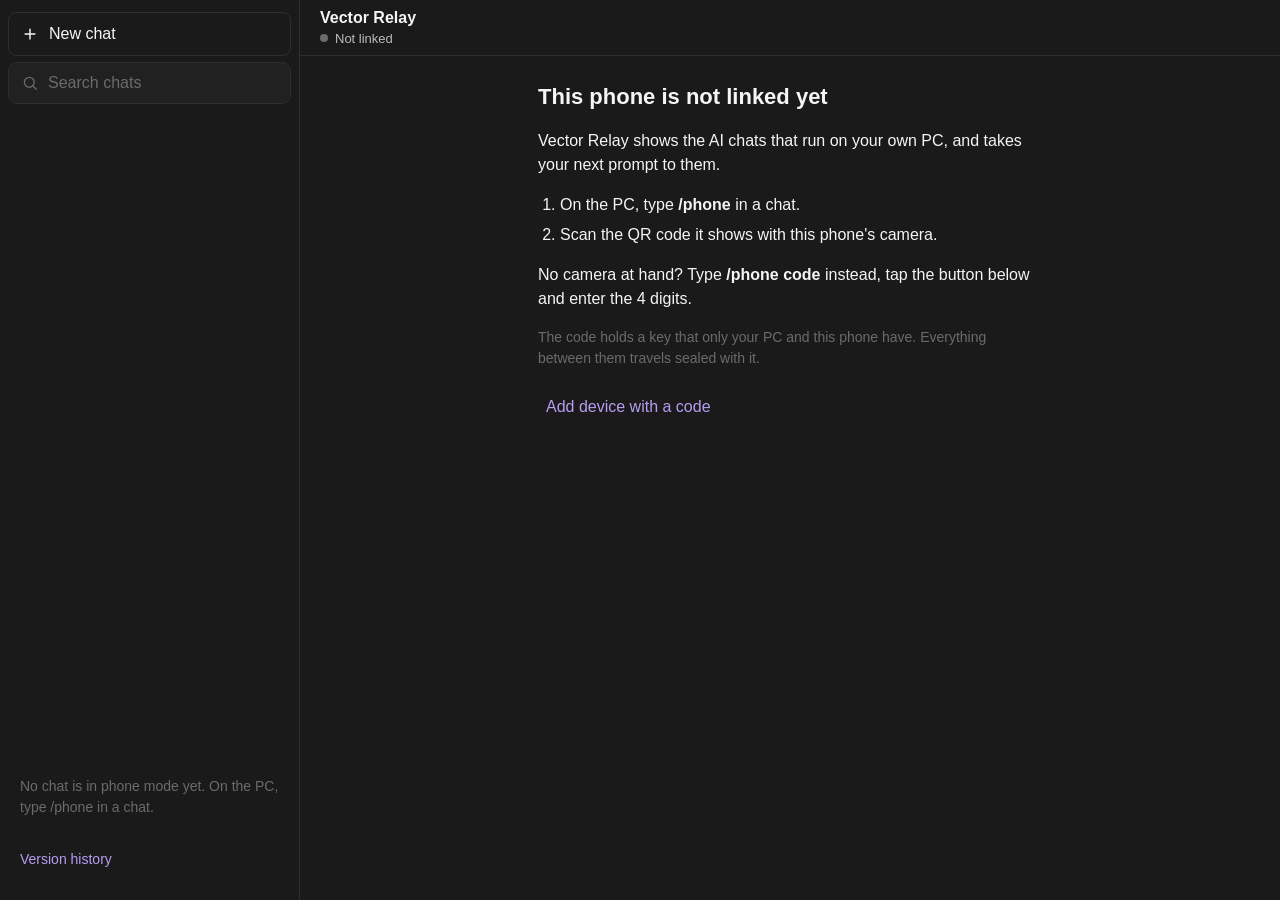
<file: docs/index.html>
<!doctype html>
<html lang="en">
<head>
<meta charset="utf-8">
<meta name="viewport" content="width=device-width, initial-scale=1, viewport-fit=cover">
<title>Vector Relay</title>
<meta name="description" content="See and steer the AI chats on your own PC from your phone. Everything is sealed with a key only your PC and your phone have.">
<meta name="robots" content="noindex">
<meta name="referrer" content="no-referrer">
<meta name="theme-color" content="#1a1a1a">
<meta name="color-scheme" content="dark">
<!-- No manifest, on purpose: without one an iPhone keeps this page's whole address, the key after
     the # included, as what the Home Screen icon opens. An icon has its own storage, so the
     address is the only way the key gets there. -->
<meta name="apple-mobile-web-app-capable" content="yes">
<meta name="mobile-web-app-capable" content="yes">
<meta name="apple-mobile-web-app-status-bar-style" content="black-translucent">
<meta name="apple-mobile-web-app-title" content="Vector Relay">
<link rel="apple-touch-icon" href="icon-180.png">
<link rel="icon" href="icon.svg" type="image/svg+xml">
<link rel="stylesheet" href="styles.css?v=1.6.0">
</head>
<body>
<aside id="side" class="side" aria-label="Chats">
  <div class="device-controls" id="deviceControls" hidden>
    <label for="devicePicker">Device</label>
    <select id="devicePicker" aria-label="Device to control"></select>
    <div class="device-actions">
      <button type="button" id="addDevice">+ Add device</button>
      <button type="button" id="renameDevice">Rename</button>
    </div>
  </div>
  <button type="button" id="newChat" class="board-link new-chat">
    <svg viewBox="0 0 24 24" width="18" height="18" aria-hidden="true"><path d="M12 5.5v13M5.5 12h13" fill="none" stroke="currentColor" stroke-width="1.9" stroke-linecap="round"/></svg>
    <span class="name">New chat</span>
  </button>
  <button type="button" id="showBoard" class="board-link" aria-pressed="false" hidden>
    <svg viewBox="0 0 24 24" width="18" height="18" aria-hidden="true"><path d="M4.5 6.5h15M4.5 12h15M4.5 17.5h15" fill="none" stroke="currentColor" stroke-width="1.8" stroke-linecap="round"/></svg>
    <span class="name">All chats</span><span id="boardCount" class="when"></span>
  </button>
  <label class="search">
    <svg viewBox="0 0 24 24" width="18" height="18" aria-hidden="true"><circle cx="11" cy="11" r="6.5" fill="none" stroke="currentColor" stroke-width="1.8"/><path d="M16 16l4.5 4.5" fill="none" stroke="currentColor" stroke-width="1.8" stroke-linecap="round"/></svg>
    <span class="hidden">Search chats</span>
    <input id="find" type="search" placeholder="Search chats" autocomplete="off" autocapitalize="off" spellcheck="false">
  </label>
  <nav id="chats" class="chats" aria-label="Chats in phone mode"></nav>
  <p id="noChats" class="side-empty">No chat is in phone mode yet. On the PC, type /phone in a chat.</p>
  <button type="button" id="showVersions" class="versions-link">Version history</button>
</aside>
<div id="shade" class="shade" hidden></div>
<dialog id="deviceDialog" aria-labelledby="deviceDialogTitle">
  <form id="deviceForm" autocomplete="off">
    <h2 id="deviceDialogTitle">Add device</h2>
    <label for="deviceName">Device name</label>
    <input id="deviceName" required maxlength="40" placeholder="e.g. ASUS laptop">
    <div id="pairFields">
      <div id="codeFields">
        <label for="deviceCode">4-digit code from that computer</label>
        <input id="deviceCode" class="code" inputmode="numeric" pattern="[0-9]*" maxlength="4" autocomplete="off" placeholder="0000">
        <p>On that computer, type <strong>/phone code</strong> in a chat. It shows 4 digits that work for 5 minutes.</p>
        <button type="button" id="useLink" class="other-way">Use a pairing link instead</button>
      </div>
      <div id="linkFields" hidden>
        <label for="deviceLink">Private pairing link</label>
        <input id="deviceLink" type="password" autocomplete="off" autocapitalize="none" spellcheck="false" placeholder="Paste pairing link">
        <p>Point your iPhone Camera at the other computer’s Vector Relay QR and copy its link. Paste it here, not in a chat.</p>
        <button type="button" id="useCode" class="other-way">Use a 4-digit code instead</button>
      </div>
    </div>
    <p id="deviceError" role="alert" hidden></p>
    <div class="device-actions"><button type="button" id="cancelDevice">Cancel</button><button type="submit" id="saveDevice">Add and switch</button></div>
  </form>
</dialog>
<dialog id="versionsDialog" aria-labelledby="versionsTitle">
  <h2 id="versionsTitle">Version history</h2>
  <div id="versionsList"></div>
  <div class="device-actions"><span></span><button type="button" id="closeVersions">Close</button></div>
</dialog>

<div class="main">
  <header class="bar">
    <button id="menu" class="menu" type="button" aria-label="Chats" aria-controls="side" aria-expanded="false">
      <svg viewBox="0 0 24 24" width="22" height="22" aria-hidden="true"><rect x="3.5" y="4.5" width="17" height="15" rx="3" fill="none" stroke="currentColor" stroke-width="1.7"/><path d="M9.5 4.5v15" fill="none" stroke="currentColor" stroke-width="1.7"/></svg>
      <span id="menuNew" class="new" hidden></span>
    </button>
    <div class="titles">
      <h1 id="title" class="brand">Vector Relay</h1>
      <p class="status" role="status"><span id="dot" class="dot"></span><span id="status">Opening</span></p>
    </div>
  </header>

  <main id="feed" class="feed" aria-live="polite" aria-label="What the chat on your PC said"></main>
  <section id="board" class="board" aria-label="Every chat on your computers and its last step"></section>

  <section id="none" class="sheet" hidden>
    <h2>This phone is not linked yet</h2>
    <p>Vector Relay shows the AI chats that run on your own PC, and takes your next prompt to them.</p>
    <ol>
      <li>On the PC, type <strong>/phone</strong> in a chat.</li>
      <li>Scan the QR code it shows with this phone's camera.</li>
    </ol>
    <p>No camera at hand? Type <strong>/phone code</strong> instead, tap the button below and enter the 4 digits.</p>
    <p class="soft">The code holds a key that only your PC and this phone have. Everything between them travels sealed with it.</p>
    <button type="button" id="firstDevice">Add device with a code</button>
  </section>

  <aside id="hint" class="hint" hidden>
    <p><strong>Keep it as an app:</strong> tap Share, then <strong>Add to Home Screen</strong>. The icon takes your key along, so do not share this page's address.</p>
    <button id="hintClose" type="button">OK</button>
  </aside>

  <div id="preview" class="preview" hidden>
    <img id="previewPicture" alt="The photo you are about to send">
    <button id="previewRemove" type="button">Remove photo</button>
  </div>

  <form id="composer" class="composer" hidden>
    <div class="compose">
      <input id="photo" type="file" accept="image/*" hidden>
      <div id="agents" class="agents" role="group" aria-label="Who carries out the new chat" hidden></div>
      <label class="hidden" for="box">Prompt for the chat on your PC</label>
      <textarea id="box" rows="1" placeholder="Send follow-up" autocomplete="off"></textarea>
      <div class="tools">
        <button id="attach" class="attach" type="button" aria-label="Add a photo">
          <svg viewBox="0 0 24 24" width="20" height="20" aria-hidden="true"><path d="M12 5.5v13M5.5 12h13" fill="none" stroke="currentColor" stroke-width="1.9" stroke-linecap="round"/></svg>
        </button>
        <span id="sendTarget" class="send-target" aria-live="polite"></span>
        <button id="send" class="send" type="submit" aria-label="Send" disabled>
          <svg viewBox="0 0 24 24" width="20" height="20" aria-hidden="true"><path d="M12 18.5v-13M6.5 11L12 5.5 17.5 11" fill="none" stroke="currentColor" stroke-width="2.1" stroke-linecap="round" stroke-linejoin="round"/></svg>
        </button>
      </div>
    </div>
  </form>
</div>

<noscript><p class="sheet">This page needs JavaScript: it opens the sealed text from your PC on this phone.</p></noscript>
<script src="softcrypto.js?v=1.1.0"></script>
<script src="app.js?v=1.6.0"></script>
</body>
</html>
</file>
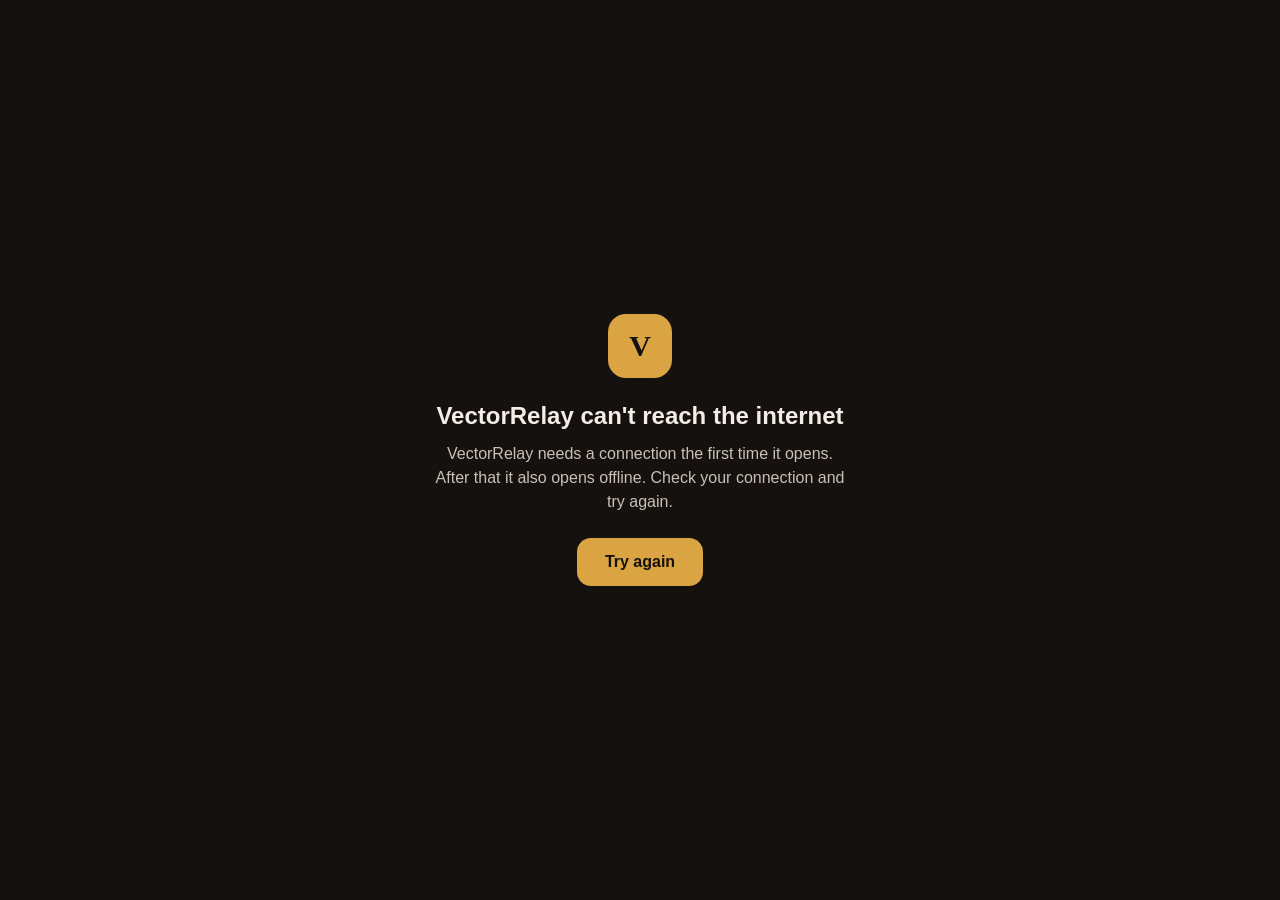
<file: desktop/offline.html>
<!doctype html>
<html lang="en">
<head>
  <meta charset="utf-8">
  <meta name="viewport" content="width=device-width, initial-scale=1, viewport-fit=cover">
  <title>VectorRelay</title>
  <style>
    :root { color-scheme: light dark; }
    body { margin: 0; min-height: 100vh; display: grid; place-items: center; font: 16px/1.5 -apple-system, BlinkMacSystemFont, "Segoe UI", Roboto, sans-serif; background: #14110f; color: #f2ede6; }
    main { max-width: 420px; padding: 32px; text-align: center; }
    .mark { width: 64px; height: 64px; margin: 0 auto 20px; border-radius: 18px; background: #d9a441; color: #14110f; display: grid; place-items: center; font: 700 30px/1 Georgia, serif; }
    h1 { font-size: 24px; margin: 0 0 8px; }
    p { color: #c9c1b6; margin: 0 0 24px; }
    a { display: inline-block; padding: 12px 28px; border-radius: 14px; background: #d9a441; color: #14110f; font-weight: 700; text-decoration: none; }
  </style>
</head>
<body>
  <main>
    <div class="mark" aria-hidden="true">V</div>
    <h1>VectorRelay can't reach the internet</h1>
    <p>VectorRelay needs a connection the first time it opens. After that it also opens offline. Check your connection and try again.</p>
    <a href="https://vector-relay.pages.dev/">Try again</a>
  </main>
</body>
</html>
</file>
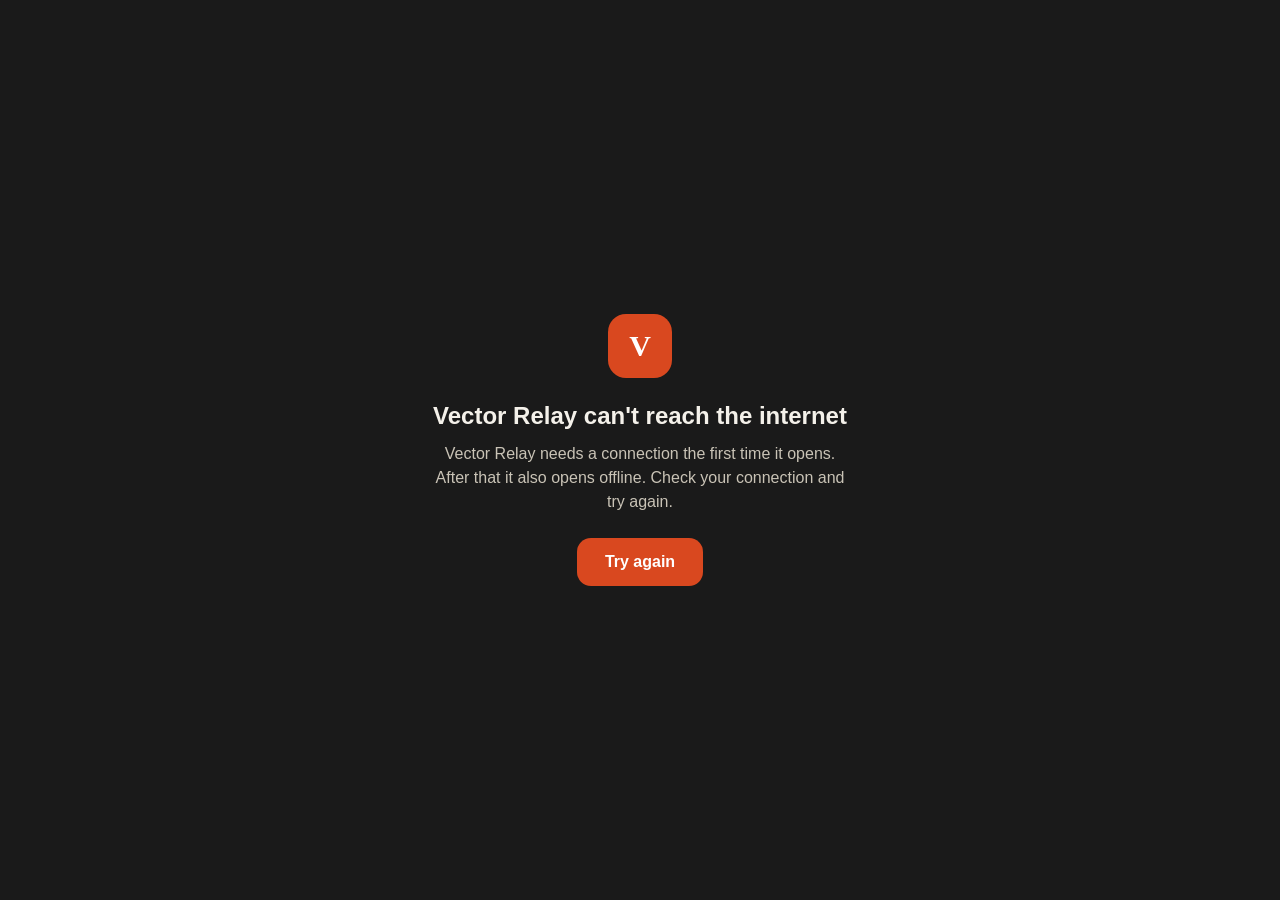
<file: android/assets/offline.html>
<!doctype html>
<html lang="en">
<head>
  <meta charset="utf-8">
  <meta name="viewport" content="width=device-width, initial-scale=1, viewport-fit=cover">
  <title>Vector Relay</title>
  <style>
    :root { color-scheme: light dark; }
    body { margin: 0; min-height: 100vh; display: grid; place-items: center; font: 16px/1.5 -apple-system, BlinkMacSystemFont, "Segoe UI", Roboto, sans-serif; background: #1a1a1a; color: #f4f1ea; }
    main { max-width: 420px; padding: 32px; text-align: center; }
    .mark { width: 64px; height: 64px; margin: 0 auto 20px; border-radius: 18px; background: #d9481f; color: #ffffff; display: grid; place-items: center; font: 700 30px/1 Georgia, serif; }
    h1 { font-size: 24px; margin: 0 0 8px; }
    p { color: #c9c3b6; margin: 0 0 24px; }
    a { display: inline-block; padding: 12px 28px; border-radius: 14px; background: #d9481f; color: #ffffff; font-weight: 700; text-decoration: none; }
  </style>
</head>
<body>
  <main>
    <div class="mark" aria-hidden="true">V</div>
    <h1>Vector Relay can't reach the internet</h1>
    <p>Vector Relay needs a connection the first time it opens. After that it also opens offline. Check your connection and try again.</p>
    <a href="https://vector-relay.pages.dev/">Try again</a>
  </main>
</body>
</html>
</file>
<file: docs/styles.css>
/* The look of the Vector app on the PC: one dark surface, panels a shade lighter, light grey text. */
:root {
  --paper: #1a1a1a;      /* the window */
  --card: #212121;       /* panels: the prompt box, your own messages, search */
  --chosen: #2c2c2c;     /* the chat that is open, code chips */
  --line: #2e2e2e;
  --edge: #383838;       /* the outline of a panel */
  --ink: #f5f5f5;
  --dim: #bbbbbb;        /* chat names, updates */
  --soft: #6b6b6b;       /* times, placeholders */
  --link: #b59df1;
  --orange: #ff7a52;
  --green: #6fd18a;
  --amber: #ffc15a;
  color-scheme: dark;
}

* { box-sizing: border-box; }

html, body { height: 100%; }

body {
  margin: 0;
  display: flex;
  height: 100dvh;
  overflow: hidden;
  background: var(--paper);
  color: var(--ink);
  font: 16px/1.5 Inter, -apple-system, BlinkMacSystemFont, "Segoe UI", Roboto, "PingFang TC", "Microsoft JhengHei", sans-serif;
  -webkit-text-size-adjust: 100%;
  -webkit-tap-highlight-color: transparent;
}

button, input, textarea { font: inherit; }

.hidden {
  position: absolute;
  width: 1px;
  height: 1px;
  overflow: hidden;
  clip-path: inset(50%);
}

[hidden] { display: none !important; }

.main {
  flex: 1 1 auto;
  display: flex;
  flex-direction: column;
  min-width: 0;
  height: 100%;
}

.device-controls { flex: none; margin: 0 0 14px; padding: 4px 4px 12px; border-bottom: 1px solid var(--line); }
.device-controls label, #deviceDialog label { display: block; margin-bottom: 5px; color: var(--dim); font-size: 13px; }
.device-controls select, #deviceDialog input { width: 100%; padding: 10px; border: 1px solid var(--edge); border-radius: 9px; background: var(--card); color: var(--ink); font: inherit; }
.device-actions { display: flex; align-items: center; justify-content: space-between; gap: 8px; }
.device-actions button, #firstDevice { min-height: 48px; padding: 4px 8px; border: 0; border-radius: 7px; background: transparent; color: var(--link); cursor: pointer; }
.send-target { min-width: 0; overflow: hidden; margin: 0 9px; color: var(--dim); font-size: 13px; text-overflow: ellipsis; white-space: nowrap; }
#deviceDialog { width: min(90vw, 380px); max-height: 88dvh; overflow-y: auto; padding: 20px; border: 1px solid var(--edge); border-radius: 14px; background: var(--card); color: var(--ink); }
#deviceDialog::backdrop { background: rgba(0, 0, 0, .65); }
#deviceDialog h2 { margin: 0 0 14px; font-size: 19px; }
#deviceDialog label { margin-top: 12px; }
#deviceDialog p { color: var(--dim); font-size: 14px; }
#deviceDialog .device-actions { margin-top: 10px; }
#deviceDialog #deviceError { color: var(--orange); }
#deviceDialog input.code { font-size: 28px; letter-spacing: .5em; text-align: center; font-variant-numeric: tabular-nums; }
#deviceDialog .other-way { min-height: 42px; padding: 4px 0; border: 0; background: transparent; color: var(--link); font: inherit; font-size: 14px; cursor: pointer; }

/* ---- the chat list */
.side {
  position: fixed;
  z-index: 30;
  inset: 0 auto 0 0;
  display: flex;
  flex-direction: column;
  width: min(84vw, 330px);
  padding: calc(12px + env(safe-area-inset-top)) 8px calc(10px + env(safe-area-inset-bottom)) calc(8px + env(safe-area-inset-left));
  border-right: 1px solid var(--line);
  background: var(--paper);
  transform: translateX(-102%);
  visibility: hidden;
  transition: transform 0.2s ease, visibility 0s linear 0.2s;
}

body.side-open .side {
  transform: none;
  visibility: visible;
  transition: transform 0.2s ease;
}

.shade {
  position: fixed;
  z-index: 20;
  inset: 0;
  background: rgba(0, 0, 0, 0.55);
}

.search {
  flex: none;
  display: flex;
  gap: 9px;
  align-items: center;
  min-height: 42px;
  margin: 0 0 10px;
  padding: 0 12px;
  border: 1px solid var(--line);
  border-radius: 9px;
  background: var(--card);
  color: var(--soft);
}

.search input {
  flex: 1 1 auto;
  min-width: 0;
  padding: 8px 0;
  border: 0;
  outline: 0;
  background: transparent;
  color: var(--ink);
  -webkit-appearance: none;
  appearance: none;
}

.search input::placeholder { color: var(--soft); opacity: 1; }
.search input::-webkit-search-cancel-button { display: none; }
.search:focus-within { border-color: var(--edge); }

.chats {
  flex: 1 1 auto;
  min-height: 0;
  overflow-y: auto;
  -webkit-overflow-scrolling: touch;
  overscroll-behavior: contain;
}

.chip {
  display: flex;
  gap: 10px;
  align-items: center;
  width: 100%;
  min-height: 44px;
  margin: 0 0 2px;
  padding: 0 12px;
  border: 0;
  border-radius: 8px;
  background: transparent;
  color: var(--dim);
  text-align: left;
}

.chip .name { flex: 0 1 auto; min-width: 0; overflow: hidden; text-overflow: ellipsis; white-space: nowrap; }
.chip.chosen { background: var(--chosen); color: var(--ink); }
.chip.away .name { color: var(--soft); }
.chip .when { flex: none; margin-left: auto; padding-left: 8px; color: var(--soft); font-size: 14px; font-variant-numeric: tabular-nums; }
.chip .new { flex: none; width: 8px; height: 8px; border-radius: 50%; background: var(--link); }

.spin {
  flex: none;
  width: 14px;
  height: 14px;
  border: 2px solid var(--soft);
  border-top-color: transparent;
  border-radius: 50%;
  animation: turn 0.9s linear infinite;
}

@keyframes turn { to { transform: rotate(360deg); } }

.side-empty { margin: 6px 12px; color: var(--soft); font-size: 14px; }

/* ---- the bar */
.bar {
  flex: none;
  display: flex;
  gap: 6px;
  align-items: center;
  padding: calc(8px + env(safe-area-inset-top)) calc(14px + env(safe-area-inset-right)) 8px calc(6px + env(safe-area-inset-left));
  border-bottom: 1px solid var(--line);
  background: var(--paper);
}

.menu {
  position: relative;
  flex: none;
  display: grid;
  place-items: center;
  width: 44px;
  height: 44px;
  padding: 0;
  border: 0;
  border-radius: 8px;
  background: transparent;
  color: var(--dim);
}

.menu:active { background: var(--chosen); }
.menu .new { position: absolute; top: 9px; right: 8px; width: 8px; height: 8px; border-radius: 50%; background: var(--link); }

.titles { flex: 1 1 auto; min-width: 0; }

.brand {
  margin: 0;
  overflow: hidden;
  font-size: 16px;
  font-weight: 600;
  line-height: 1.3;
  text-overflow: ellipsis;
  white-space: nowrap;
}

.status {
  display: flex;
  align-items: baseline;
  gap: 7px;
  margin: 1px 0 0;
  color: var(--dim);
  font-size: 13px;
  line-height: 1.35;
}

.dot {
  flex: none;
  width: 8px;
  height: 8px;
  border-radius: 50%;
  background: var(--soft);
  transform: translateY(-1px);
}

.dot.ok { background: var(--green); }
.dot.busy { background: var(--amber); animation: pulse 1.4s ease-in-out infinite; }
.dot.bad { background: var(--orange); }

@keyframes pulse { 50% { opacity: 0.35; } }

@media (prefers-reduced-motion: reduce) {
  .dot.busy { animation: none; }
  .spin { animation-duration: 2.4s; }
  .side, body.side-open .side { transition: none; }
}

/* ---- the feed */
.feed {
  flex: 1 1 auto;
  min-height: 0;
  overflow-y: auto;
  -webkit-overflow-scrolling: touch;
  overscroll-behavior: contain;
  padding: 14px calc(16px + env(safe-area-inset-right)) 18px calc(16px + env(safe-area-inset-left));
}

.day {
  margin: 14px 0 10px;
  color: var(--soft);
  font-size: 12px;
  letter-spacing: 0.06em;
  text-align: center;
  text-transform: uppercase;
}

.item {
  max-width: 46rem;
  margin: 0 auto 14px;
}

.item .text { overflow-wrap: anywhere; }

.item .meta {
  margin-top: 4px;
  color: var(--soft);
  font-size: 12.5px;
  font-variant-numeric: tabular-nums;
}

/* what you typed: a panel, as in the app */
.item.prompt .text {
  padding: 11px 14px;
  border: 1px solid var(--edge);
  border-radius: 10px;
  background: var(--card);
  white-space: pre-wrap;
}

.item.prompt .meta { text-align: right; }
.item.prompt.failed .text { border-style: dashed; border-color: var(--orange); background: transparent; }
.item.prompt.failed .meta { color: var(--orange); }

/* what the chat says while it works */
.item.update { display: flex; gap: 10px; align-items: baseline; color: var(--dim); font-size: 15px; }
.item.update::before { content: ""; flex: none; width: 6px; height: 6px; border-radius: 50%; background: var(--soft); transform: translateY(-2px); }
.item.update .meta { flex: none; margin: 0 0 0 auto; padding-left: 8px; }
.item.update .text { min-width: 0; }

.item.note { color: var(--soft); font-size: 13px; text-align: center; }
.item.note .meta { display: none; }

/* the answer: plain text on the window, no bubble */
.item.result .text,
.item.error .text { line-height: 1.6; }

.item.error .text { padding: 2px 0 2px 12px; border-left: 3px solid var(--orange); }

.text p { margin: 0 0 11px; }
.text p:last-child, .text ul:last-child, .text ol:last-child, .text pre:last-child, .text .scroll:last-child { margin-bottom: 0; }
.text h3 { margin: 16px 0 6px; font-size: 16px; font-weight: 600; }
.text h3:first-child { margin-top: 0; }
.text ul, .text ol { margin: 0 0 11px; padding-left: 24px; }
.text li { margin: 4px 0; }
.text li::marker { color: var(--dim); }
.text strong { font-weight: 600; }
.text a { color: var(--link); }

.text code {
  padding: 1.5px 6px;
  border-radius: 5px;
  background: var(--chosen);
  font: 13.5px/1.4 ui-monospace, "SF Mono", Menlo, Consolas, monospace;
}

.text pre {
  margin: 0 0 11px;
  padding: 11px 13px;
  overflow-x: auto;
  border: 1px solid var(--line);
  border-radius: 10px;
  background: var(--card);
}

.text pre code { padding: 0; background: none; white-space: pre; }

.text .scroll { margin: 0 0 11px; overflow-x: auto; }
.text table { border-collapse: collapse; font-size: 14px; }
.text th, .text td { padding: 6px 10px; border: 1px solid var(--edge); text-align: left; vertical-align: top; }
.text th { background: var(--card); font-weight: 600; }

.more {
  margin-top: 8px;
  min-height: 36px;
  padding: 0 14px;
  border: 1px solid var(--edge);
  border-radius: 999px;
  background: transparent;
  color: var(--dim);
  font-size: 14px;
}

.retry, .drop {
  padding: 0;
  border: 0;
  background: none;
  color: var(--orange);
  font-size: 12.5px;
  text-decoration: underline;
}

.drop { margin-left: 10px; color: var(--soft); }

.empty { margin: 22vh auto 0; max-width: 20rem; color: var(--soft); text-align: center; }

/* ---- sheets and hints */
.sheet { flex: 1 1 auto; max-width: 34rem; margin: 0 auto; padding: 24px 20px; overflow-y: auto; }
.sheet h2 { margin: 0 0 10px; font-size: 22px; font-weight: 600; }
.sheet ol { padding-left: 22px; }
.sheet li { margin: 6px 0; }
.soft { color: var(--soft); font-size: 14px; }

.hint {
  flex: none;
  display: flex;
  gap: 12px;
  align-items: center;
  margin: 0 12px 8px;
  padding: 10px 12px;
  border: 1px solid var(--line);
  border-radius: 12px;
  background: var(--card);
  color: var(--dim);
  font-size: 14px;
}

.hint p { margin: 0; }
.hint strong { color: var(--ink); font-weight: 600; }

.hint button, .preview button {
  flex: none;
  min-width: 44px;
  min-height: 36px;
  padding: 0 14px;
  border: 1px solid var(--edge);
  border-radius: 999px;
  background: transparent;
  color: var(--ink);
  font-size: 14px;
}

/* ---- the prompt box */
.composer {
  flex: none;
  padding: 4px calc(12px + env(safe-area-inset-right)) calc(10px + env(safe-area-inset-bottom)) calc(12px + env(safe-area-inset-left));
}

.compose {
  max-width: 46rem;
  margin: 0 auto;
  padding: 4px 8px 8px;
  border: 1px solid var(--edge);
  border-radius: 14px;
  background: var(--card);
}

.compose:focus-within { border-color: #4a4a4a; }

.composer textarea {
  display: block;
  width: 100%;
  min-height: 44px;
  max-height: 38vh;
  padding: 10px 8px 6px;
  border: 0;
  outline: 0;
  background: transparent;
  color: var(--ink);
  resize: none;
}

.composer textarea::placeholder { color: var(--soft); opacity: 1; }

/* New chat: who carries it out, when the computer has more than one agent */
.agents { display: flex; flex-wrap: wrap; gap: 6px; padding: 6px 4px 0; }
.agents[hidden] { display: none; }
.agents .agent { min-height: 36px; padding: 0 14px; border: 1px solid var(--edge); border-radius: 999px; background: transparent; color: var(--dim); font-size: 14px; cursor: pointer; }
.agents .agent.chosen { border-color: var(--ink); background: var(--chosen); color: var(--ink); }
.agents .agent:focus-visible { outline: 2px solid var(--link); outline-offset: 2px; }

.tools { display: flex; align-items: center; justify-content: space-between; }

.composer .attach, .composer .send {
  flex: none;
  display: grid;
  place-items: center;
  width: 40px;
  height: 40px;
  padding: 0;
  border: 0;
  border-radius: 50%;
}

.composer .attach { background: var(--chosen); color: var(--dim); }
.composer .send { background: var(--ink); color: var(--paper); }
.composer button:disabled { opacity: 0.3; }

.menu:focus-visible,
.chip:focus-visible,
.composer button:focus-visible,
.more:focus-visible,
.preview button:focus-visible,
.hint button:focus-visible { outline: 2px solid var(--link); outline-offset: 2px; }

/* ---- the photo about to be sent */
.preview {
  flex: none;
  display: flex;
  gap: 12px;
  align-items: center;
  padding: 6px calc(16px + env(safe-area-inset-right)) 6px calc(16px + env(safe-area-inset-left));
}

.preview img { width: 56px; height: 56px; border: 1px solid var(--edge); border-radius: 10px; object-fit: cover; }

/* ---- pictures in the feed */
.pic { margin: 0 0 8px; }
.pic:last-child { margin-bottom: 0; }
.pic img { display: block; max-width: 100%; height: auto; border-radius: 10px; background: var(--card); }

.pic .wait {
  display: grid;
  place-items: center;
  max-width: 100%;
  border-radius: 10px;
  background: var(--card);
  color: var(--soft);
  font-size: 13px;
}

.pic button.wait { border: 1px dashed var(--orange); color: var(--orange); font-size: 13px; }
.item.prompt .pic { max-width: 70%; margin-bottom: 8px; }
.item.prompt .pic:last-child { margin-bottom: 0; }
.item.update .pic { margin-top: 6px; }

/* ---- a wide screen: the chat list stays open on the left, as in the app */
@media (min-width: 820px) {
  .side {
    position: static;
    flex: none;
    width: 300px;
    transform: none;
    visibility: visible;
    transition: none;
  }

  .shade { display: none !important; }
  .menu { display: none; }
  .bar { padding-left: 20px; }
}

/* version history */
.versions-link { display: block; margin: 14px 12px 10px; min-height: 42px; padding: 4px 0; border: 0; background: transparent; color: var(--link); font: inherit; font-size: 14px; text-align: left; cursor: pointer; }
#versionsDialog { width: min(92vw, 460px); max-height: 88dvh; overflow-y: auto; padding: 20px; border: 1px solid var(--edge); border-radius: 14px; background: var(--card); color: var(--ink); }
#versionsDialog::backdrop { background: rgba(0, 0, 0, .65); }
#versionsDialog h2 { margin: 0 0 10px; font-size: 19px; }
#versionsDialog .version { padding: 10px 0; border-top: 1px solid var(--edge); }
#versionsDialog summary { display: flex; flex-wrap: wrap; align-items: baseline; gap: 4px 10px; min-height: 30px; cursor: pointer; }
#versionsDialog summary .when, #versionsDialog summary .count { color: var(--dim); font-size: 13px; }
#versionsDialog summary .what { flex: 1 1 100%; }
#versionsDialog summary .mark { padding: 1px 8px; border: 1px solid var(--link); border-radius: 999px; color: var(--link); font-size: 12px; }
#versionsDialog ul { margin: 8px 0 2px; padding-left: 20px; color: var(--dim); font-size: 14px; }
#versionsDialog li { margin: 4px 0; }

/* ---- All chats: every chat of every computer, the running ones first */
.board-link { flex: none; display: flex; gap: 10px; align-items: center; width: 100%; min-height: 44px; margin: 0 0 10px; padding: 0 12px; border: 1px solid var(--line); border-radius: 8px; background: transparent; color: var(--dim); text-align: left; cursor: pointer; }
.board-link svg { flex: none; }
.board-link .name { flex: 0 1 auto; min-width: 0; }
.board-link .when { flex: none; margin-left: auto; padding-left: 8px; color: var(--soft); font-size: 14px; font-variant-numeric: tabular-nums; }
.board-link.chosen { background: var(--chosen); color: var(--ink); }
.board-link:focus-visible { outline: 2px solid var(--link); outline-offset: 2px; }
.board-link.new-chat { margin-bottom: 6px; color: var(--ink); }

/* ---- what the phone desk is doing for the open chat, while it works */
.item.work { padding: 11px 14px; border: 1px dashed var(--edge); border-radius: 10px; color: var(--dim); font-size: 14px; }
.work-head { display: flex; gap: 9px; align-items: center; color: var(--ink); }
.work-head .spin { border-color: var(--amber); border-top-color: transparent; }
.work-steps { margin: 8px 0 0; padding: 0; list-style: none; }
.work-steps li { display: flex; gap: 10px; margin: 3px 0; overflow-wrap: anywhere; }
.work-steps li.now { color: var(--ink); }
.work-steps .at { flex: none; color: var(--soft); font-variant-numeric: tabular-nums; }
.board { display: none; flex: 1 1 auto; min-height: 0; overflow-y: auto; -webkit-overflow-scrolling: touch; overscroll-behavior: contain; padding: 6px calc(16px + env(safe-area-inset-right)) calc(24px + env(safe-area-inset-bottom)) calc(16px + env(safe-area-inset-left)); }
body.on-board .board { display: block; }
body.on-board .feed, body.on-board .composer, body.on-board .preview, body.on-board .hint { display: none !important; }
.board-in { max-width: 860px; margin: 0 auto; }
.board .only { display: flex; flex-wrap: wrap; gap: 8px; margin: 8px 0 2px; }
.board .only button { min-height: 34px; padding: 0 12px; border: 1px solid var(--edge); border-radius: 999px; background: transparent; color: var(--dim); font-size: 14px; cursor: pointer; }
.board .only button[aria-pressed="true"] { border-color: var(--ink); background: var(--chosen); color: var(--ink); }
.board .group { display: flex; gap: 8px; align-items: baseline; margin: 20px 0 8px; color: var(--soft); font-size: 12px; font-weight: 600; letter-spacing: 0.06em; text-transform: uppercase; }
.board .group span { color: var(--dim); font-variant-numeric: tabular-nums; }
.board .empty { margin: 4px 0 0; color: var(--soft); font-size: 15px; }
.row { margin: 0 0 8px; padding: 10px 12px 11px; border: 1px solid var(--line); border-radius: 12px; background: var(--card); }
.row.open { border-color: var(--edge); }
.row-head { display: flex; gap: 10px; align-items: baseline; width: 100%; padding: 0; border: 0; background: transparent; color: var(--ink); font-size: 16px; text-align: left; cursor: pointer; }
.row-head .mark { flex: none; width: 8px; height: 8px; border-radius: 50%; background: var(--soft); transform: translateY(-1px); }
.row.live .row-head .mark { background: var(--green); }
.row.live.waits .row-head .mark, .row.partial .row-head .mark { background: var(--amber); }
.row.silent .row-head .mark, .row.dropped .row-head .mark { background: var(--orange); }
.row-title { flex: 1 1 auto; min-width: 0; overflow-wrap: anywhere; font-weight: 600; line-height: 1.35; }
.row:not(.live) .row-title { color: var(--dim); font-weight: 500; }
.row-head .when { flex: none; color: var(--soft); font-size: 13px; font-variant-numeric: tabular-nums; }
.row-meta { margin: 3px 0 0 18px; color: var(--soft); font-size: 13px; overflow-wrap: anywhere; }
.row-meta .state { color: var(--dim); }
.row.live .row-meta .state { color: var(--green); }
.row.live.waits .row-meta .state { color: var(--amber); }
.row-step { display: -webkit-box; margin: 6px 0 0 18px; overflow: hidden; color: var(--dim); font-size: 15px; line-height: 1.4; overflow-wrap: anywhere; -webkit-box-orient: vertical; -webkit-line-clamp: 2; line-clamp: 2; }
.row-more { margin: 8px 0 0 18px; }
.row-more ol { margin: 0; padding: 0; list-style: none; }
.row-more li { display: flex; gap: 10px; align-items: baseline; margin: 0 0 6px; color: var(--dim); font-size: 15px; line-height: 1.4; overflow-wrap: anywhere; }
.row-more li:last-child { color: var(--ink); }
.row-more time { flex: none; min-width: 40px; color: var(--soft); font-size: 13px; font-variant-numeric: tabular-nums; }
.row-more .times { margin: 8px 0 0; color: var(--soft); font-size: 13px; }
.row-more .open-chat, .board .older { min-height: 40px; margin: 10px 0 0; padding: 0 14px; border: 1px solid var(--edge); border-radius: 9px; background: var(--chosen); color: var(--ink); font-size: 15px; cursor: pointer; }
.board .older { display: block; width: 100%; margin: 4px 0 0; background: transparent; color: var(--link); }
.row-more .remove-row { display: block; min-height: 40px; margin: 10px 0 0; padding: 0 14px; border: 1px solid var(--edge); border-radius: 9px; background: transparent; color: var(--dim); font-size: 15px; cursor: pointer; }
.row-more .remove-row.armed { border-color: var(--orange); color: var(--orange); }
.row-more .remove-row:disabled { opacity: .6; cursor: default; }
.row-more .remove-row:focus-visible { outline: 2px solid var(--link); outline-offset: 2px; }
.row-more .remove-note { margin: 6px 0 0; color: var(--soft); font-size: 13px; }
.row-more .remove-note.bad { color: var(--orange); }
.board .computer { margin: 0 0 6px; color: var(--dim); font-size: 14px; overflow-wrap: anywhere; }
.board .computer strong { color: var(--ink); font-weight: 600; }
.board .computer.bad span { color: var(--orange); }
.board .how { margin: 14px 0 0; color: var(--soft); font-size: 13px; }
.row-head:focus-visible, .board .only button:focus-visible, .board .older:focus-visible, .row-more .open-chat:focus-visible { outline: 2px solid var(--link); outline-offset: 2px; }
</file>
